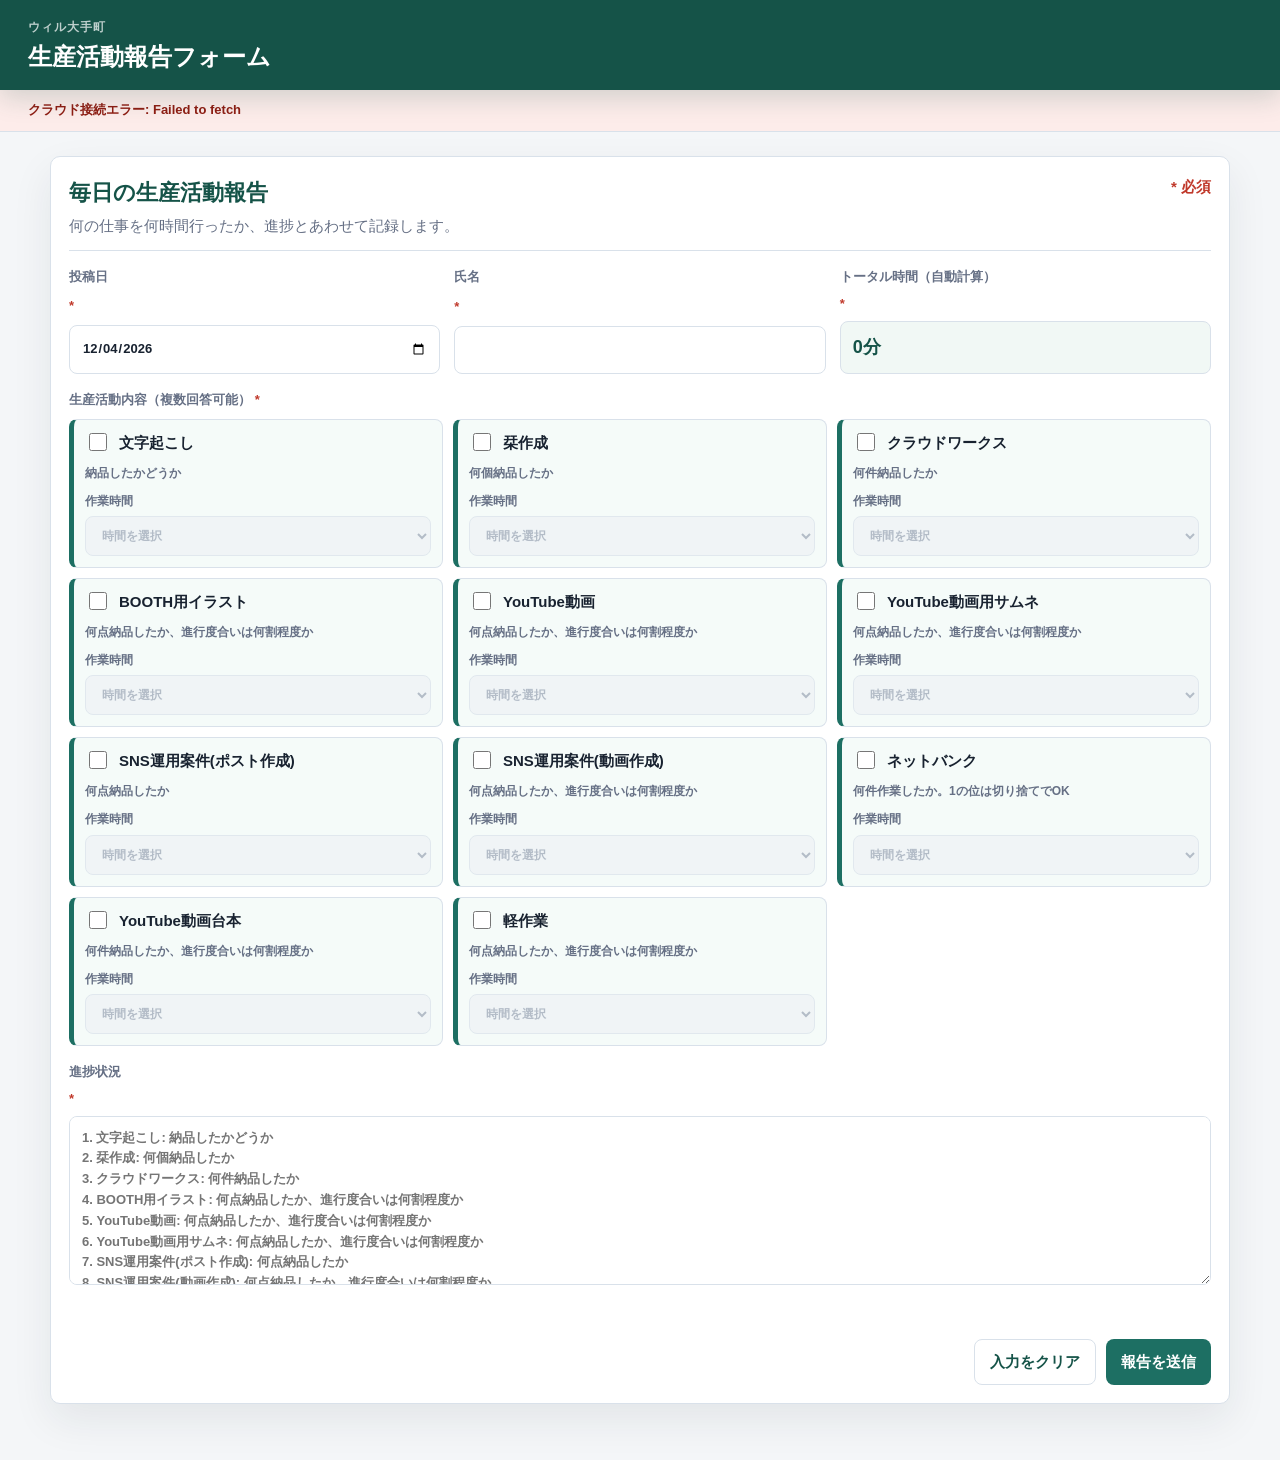
<file: index.html>
<!DOCTYPE html>
<html lang="ja">
<head>
  <meta charset="UTF-8">
  <meta name="viewport" content="width=device-width, initial-scale=1.0">
  <title>ウィル大手町 | 生産活動報告フォーム</title>
  <link rel="stylesheet" href="style.css?v=20260827-connection-recovery">
</head>
<body data-page="form">
  <header class="site-header">
    <div>
      <p class="eyebrow">ウィル大手町</p>
      <h1>生産活動報告フォーム</h1>
    </div>
  </header>

  <div id="storage-status" class="storage-status warn" role="status" aria-live="polite">保存先を確認しています。</div>
  <div id="capacity-warning" class="capacity-warning" role="alert" hidden></div>

  <main class="form-shell">
    <section id="pending-report-panel" class="pending-report-panel" aria-labelledby="pending-report-title" hidden>
      <div class="panel-head">
        <div>
          <h2 id="pending-report-title">未送信・要確認データ</h2>
          <p>クラウド保存が完了していない報告です。内容を修正して再送するか、不要な場合だけ破棄してください。</p>
        </div>
      </div>
      <div id="pending-report-list" class="pending-report-list"></div>
    </section>

    <section class="form-panel" aria-labelledby="report-title">
      <div class="panel-head">
        <div>
          <h2 id="report-title">毎日の生産活動報告</h2>
          <p>何の仕事を何時間行ったか、進捗とあわせて記録します。</p>
        </div>
        <span class="required-note">* 必須</span>
      </div>

      <form id="report-form" autocomplete="off">
        <div class="form-grid">
          <label>
            投稿日 <span class="required">*</span>
            <input type="date" id="report-date" required>
          </label>

          <label>
            氏名 <span class="required">*</span>
            <input type="text" id="report-name" required>
          </label>

          <label>
            トータル時間（自動計算） <span class="required">*</span>
            <input type="text" id="report-minutes-display" class="total-time-input" value="0分" readonly>
            <input type="hidden" id="report-minutes" value="0">
          </label>
        </div>

        <section class="field-block">
          <div class="field-title">生産活動内容（複数回答可能） <span class="required">*</span></div>
          <div id="activity-list" class="activity-grid"></div>
        </section>

        <label class="progress-field">
          進捗状況 <span class="required">*</span>
          <textarea id="report-progress" rows="7" required></textarea>
        </label>

        <div id="form-message" class="form-message" role="status" aria-live="polite"></div>

        <div class="form-actions">
          <button type="button" class="secondary-button" id="clear-form">入力をクリア</button>
          <button type="submit" class="primary-button">報告を送信</button>
        </div>
      </form>
    </section>
  </main>

  <script src="config.js?v=20260706-soft-date-check"></script>
  <script src="app.js?v=20261112-report-storage-v3"></script>
</body>
</html>
</file>
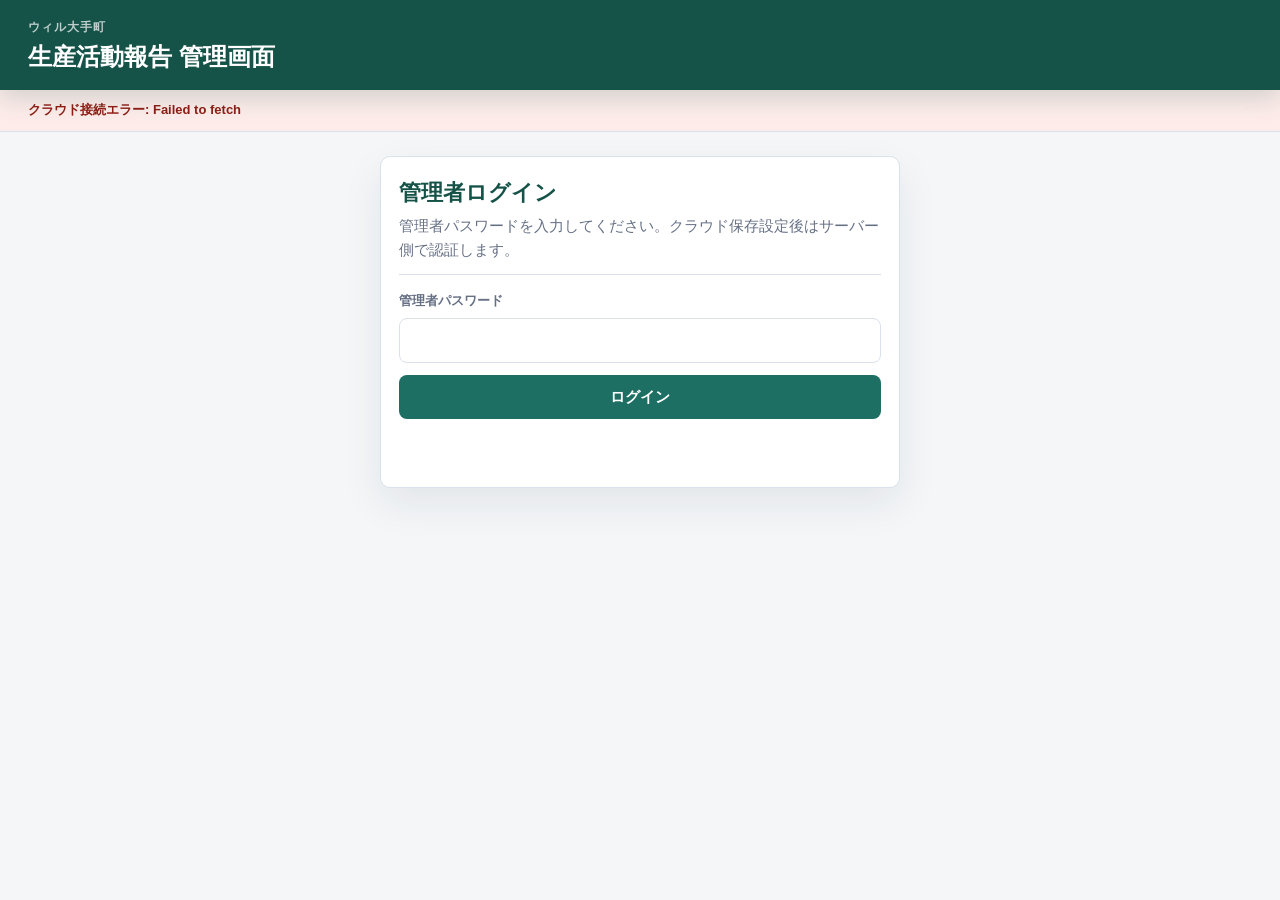
<file: admin.html>
<!DOCTYPE html>
<html lang="ja">
<head>
  <meta charset="UTF-8">
  <meta name="viewport" content="width=device-width, initial-scale=1.0">
  <title>ウィル大手町 | 生産活動報告 管理画面</title>
  <link rel="stylesheet" href="style.css?v=20260827-connection-recovery">
</head>
<body data-page="admin">
  <header class="site-header">
    <div>
      <p class="eyebrow">ウィル大手町</p>
      <h1>生産活動報告 管理画面</h1>
    </div>
  </header>

  <div id="storage-status" class="storage-status warn">保存先を確認中...</div>

  <main class="admin-shell">
    <section id="admin-lock" class="login-panel">
      <div class="panel-head">
        <div>
          <h2>管理者ログイン</h2>
          <p>管理者パスワードを入力してください。クラウド保存設定後はサーバー側で認証します。</p>
        </div>
      </div>
      <form id="admin-login-form" class="login-form" autocomplete="off">
        <label>
          管理者パスワード
          <input type="password" id="admin-pin" inputmode="numeric">
        </label>
        <button type="submit" class="primary-button">ログイン</button>
        <div id="admin-login-message" class="form-message" role="status" aria-live="polite"></div>
      </form>
    </section>

    <section id="admin-console" class="admin-console hidden">
      <div class="admin-tabs" aria-label="管理メニュー">
        <button type="button" class="admin-tab active" data-admin-view="reports">データ管理</button>
        <button type="button" class="admin-tab" data-admin-view="summary">集計</button>
        <button type="button" class="admin-tab" data-admin-view="date-check">日付確認</button>
        <button type="button" class="admin-tab" data-admin-view="settings">項目編集</button>
      </div>

      <section class="admin-view" data-admin-panel="summary">
        <div class="toolbar-card">
          <div class="period-row">
            <button type="button" class="secondary-button" id="period-prev">前へ</button>
            <button type="button" class="secondary-button" id="period-next">次へ</button>
            <label>
              集計単位
              <select id="period-mode">
                <option value="week">週</option>
                <option value="month">月</option>
              </select>
            </label>
            <label>
              基準日
              <input type="date" id="period-date">
            </label>
            <div id="period-label" class="period-label"></div>
          </div>
          <div class="kpi-grid">
            <div class="kpi-card"><span>報告件数</span><strong id="total-count">0件</strong></div>
            <div class="kpi-card"><span>合計時間</span><strong id="total-time">0時間</strong></div>
            <div class="kpi-card"><span>人数</span><strong id="staff-count">0名</strong></div>
            <div class="kpi-card"><span>最多活動</span><strong id="top-activity">-</strong></div>
          </div>
        </div>

        <div class="chart-grid">
          <article class="card chart-card chart-card-overall">
            <div class="card-head">
              <h2>全体グラフ</h2>
              <span>活動別</span>
            </div>
            <div id="overall-chart" class="bar-chart"></div>
          </article>

          <article class="card chart-card chart-card-staff">
            <div class="card-head">
              <h2>個別グラフ</h2>
              <select id="staff-select" aria-label="職員を選択"></select>
            </div>
            <div id="staff-chart" class="bar-chart"></div>
          </article>
        </div>

        <div class="table-grid">
          <article class="card">
            <div class="card-head">
              <h2>活動別統計</h2>
            </div>
            <div id="activity-summary"></div>
          </article>

          <article class="card">
            <div class="card-head">
              <h2>個人別統計</h2>
            </div>
            <div id="staff-summary"></div>
          </article>
        </div>
      </section>

      <section class="admin-view active" data-admin-panel="reports">
        <article class="card">
          <div class="card-head">
            <div>
              <p class="section-kicker">データ管理</p>
              <h2>報告データの修正・削除・検索</h2>
              <p class="muted">送信済みの報告を古い日付まで検索し、編集・削除できます。</p>
            </div>
            <div class="inline-actions">
            </div>
          </div>
          <div class="report-tools">
            <label>
              データ検索
              <input type="search" id="report-search" placeholder="日付・氏名・活動・進捗で検索">
            </label>
            <label>
              開始日
              <input type="date" id="report-filter-start">
            </label>
            <label>
              終了日
              <input type="date" id="report-filter-end">
            </label>
            <div class="inline-actions">
              <button type="button" class="primary-button" id="apply-report-range">検索</button>
              <button type="button" class="secondary-button" id="clear-report-filters">検索クリア</button>
            </div>
          </div>
          <section id="report-edit-panel" class="edit-panel hidden" aria-labelledby="report-edit-title">
            <div class="card-head compact-head">
              <h3 id="report-edit-title">報告を編集</h3>
              <button type="button" class="secondary-button small" id="cancel-report-edit">編集をキャンセル</button>
            </div>
            <form id="report-edit-form" autocomplete="off">
              <input type="hidden" id="edit-report-id">
              <div class="form-grid">
                <label>投稿日<input type="date" id="edit-report-date" required></label>
                <label>氏名<input type="text" id="edit-report-name" required></label>
                <label>トータル時間（自動計算）<input type="text" id="edit-report-minutes-display" class="total-time-input" value="0分" readonly><input type="hidden" id="edit-report-minutes" value="0"></label>
              </div>
              <section class="field-block">
                <div class="field-title">生産活動内容</div>
                <div id="edit-activity-list" class="activity-grid"></div>
              </section>
              <label class="progress-field">
                進捗状況
                <textarea id="edit-report-progress" rows="5" required></textarea>
              </label>
              <div id="edit-report-message" class="form-message" role="status" aria-live="polite"></div>
              <div class="form-actions">
                <button type="submit" class="primary-button">編集内容を保存</button>
              </div>
            </form>
          </section>
          <div id="report-table"></div>
          <details class="history-panel">
            <summary>操作履歴</summary>
            <div id="history-list"></div>
          </details>
        </article>
      </section>

      <section class="admin-view" data-admin-panel="date-check">
        <div class="toolbar-card">
          <div class="card-head compact-head">
            <div>
              <p class="section-kicker">日付確認</p>
              <h2>投稿日と送信日の確認</h2>
              <p class="muted">利用者が選んだ投稿日と、実際に送信された日を比較します。</p>
            </div>
          </div>
          <div class="report-tools">
            <label>開始日<input type="date" id="review-filter-start"></label>
            <label>終了日<input type="date" id="review-filter-end"></label>
            <button type="button" class="primary-button" id="apply-review-range">検索</button>
          </div>
          <div class="kpi-grid">
            <div class="kpi-card"><span>確認対象</span><strong id="date-check-total">0件</strong></div>
            <div class="kpi-card"><span>日付一致</span><strong id="date-check-correct">0件</strong></div>
            <div class="kpi-card"><span>要確認</span><strong id="date-check-mistakes">0件</strong></div>
            <div class="kpi-card"><span>要確認率</span><strong id="date-check-rate">0%</strong></div>
          </div>
        </div>

        <div class="table-grid date-check-grid">
          <article class="card">
            <div class="card-head">
              <h2>利用者別要確認率</h2>
            </div>
            <div id="user-date-error-table"></div>
          </article>

          <article class="card">
            <div class="card-head">
              <h2>日付確認一覧</h2>
            </div>
            <div id="date-check-table"></div>
          </article>
        </div>
      </section>
      <section class="admin-view" data-admin-panel="settings">
        <div class="settings-grid">
          <article class="card">
            <div class="card-head">
              <h2>生産活動項目</h2>
              <button type="button" class="secondary-button" id="add-activity">項目追加</button>
            </div>
            <div id="activity-editor" class="activity-editor"></div>

            <div class="form-actions">
              <button type="button" class="secondary-button" id="reset-activities">初期項目に戻す</button>
              <button type="button" class="primary-button" id="save-activities">項目を保存</button>
            </div>
          </article>

          <article class="card">
            <div class="card-head">
              <h2>管理者パスワード</h2>
            </div>
            <form id="pin-form" class="pin-form" autocomplete="off">
              <label>
                新しい管理者パスワード
                <input type="password" id="new-pin" inputmode="numeric" minlength="4" required>
              </label>
              <button type="submit" class="primary-button">パスワードを変更</button>
              <div id="pin-message" class="form-message" role="status" aria-live="polite"></div>
            </form>
          </article>
        </div>
      </section>
    </section>
  </main>

  <script src="config.js?v=20260706-soft-date-check"></script>
  <script src="app.js?v=20261112-report-range-v2"></script>
</body>
</html>
</file>
<file: style.css>
:root {
  --bg: #f4f6f8;
  --card: #ffffff;
  --panel: #f9fbfd;
  --text: #182230;
  --muted: #667085;
  --line: #d9e1ea;
  --primary: #1d6f63;
  --primary-dark: #155348;
  --accent: #2e75b6;
  --danger: #c0392b;
  --warn: #b56a00;
  --shadow: 0 16px 40px rgba(24, 34, 48, 0.08);
}

* {
  box-sizing: border-box;
}

body {
  margin: 0;
  color: var(--text);
  background: var(--bg);
  font-family: "Yu Gothic UI", "Meiryo", "Hiragino Kaku Gothic ProN", sans-serif;
  font-size: 15px;
  line-height: 1.6;
}

button,
input,
select,
textarea {
  font: inherit;
}

button {
  cursor: pointer;
}

.site-header {
  position: sticky;
  top: 0;
  z-index: 10;
  display: flex;
  align-items: center;
  justify-content: space-between;
  gap: 16px;
  padding: 18px 28px;
  color: #fff;
  background: #155348;
  box-shadow: 0 8px 24px rgba(21, 83, 72, 0.18);
}

.site-header h1 {
  margin: 0;
  font-size: 24px;
  line-height: 1.3;
}

.eyebrow {
  margin: 0 0 4px;
  color: rgba(255, 255, 255, 0.72);
  font-size: 12px;
  font-weight: 800;
  letter-spacing: 0.08em;
  text-transform: none;
}


.storage-status {
  position: sticky;
  top: 76px;
  z-index: 9;
  border-bottom: 1px solid var(--line);
  padding: 10px 28px;
  font-size: 13px;
  font-weight: 900;
}

.storage-status.ok {
  color: #145342;
  background: #e9f8f2;
}

.storage-status.warn {
  color: #7a4b00;
  background: #fff4db;
}

.storage-status.error {
  color: #8f1d13;
  background: #fdecea;
}

.capacity-warning {
  border-bottom: 1px solid #f0c36d;
  padding: 10px 28px;
  color: #7a4b00;
  background: #fff4db;
  font-size: 13px;
  font-weight: 800;
}

.pending-report-panel {
  margin-bottom: 18px;
  border: 2px solid #d97b00;
  border-radius: 8px;
  padding: 18px;
  background: #fffaf2;
}

.pending-report-list {
  display: grid;
  gap: 10px;
}

.pending-report-item {
  display: grid;
  grid-template-columns: minmax(0, 1fr) auto;
  align-items: center;
  gap: 16px;
  border: 1px solid #e6c58e;
  border-radius: 6px;
  padding: 12px;
  background: #fff;
}

.pending-report-item.blocked {
  border-color: #dc7770;
  background: #fff7f6;
}

.pending-report-summary {
  display: flex;
  min-width: 0;
  flex-wrap: wrap;
  align-items: center;
  gap: 6px 12px;
}

.pending-report-summary strong,
.pending-report-summary span {
  white-space: nowrap;
}

.pending-report-summary small {
  width: 100%;
  color: var(--danger);
}

.pending-status {
  border-radius: 999px;
  padding: 2px 9px;
  color: #7a4b00;
  background: #fff0c7;
  font-size: 12px;
  font-weight: 900;
}

.pending-report-item.blocked .pending-status {
  color: #8f1d13;
  background: #fde3e1;
}

.pending-report-actions {
  display: flex;
  flex-wrap: nowrap;
  gap: 8px;
}

.pending-report-actions button {
  min-height: 40px;
  padding: 8px 14px;
  white-space: nowrap;
}

.admin-link {
  display: inline-flex;
  align-items: center;
  justify-content: center;
  border: 1px solid rgba(255, 255, 255, 0.42);
  border-radius: 999px;
  padding: 9px 14px;
  color: #fff;
  text-decoration: none;
  white-space: nowrap;
  font-weight: 800;
}

.form-shell,
.admin-shell {
  width: min(1180px, calc(100% - 28px));
  margin: 24px auto 56px;
}

.form-panel,
.login-panel,
.toolbar-card,
.card {
  border: 1px solid var(--line);
  border-radius: 10px;
  background: var(--card);
  box-shadow: var(--shadow);
}

.form-panel,
.login-panel,
.toolbar-card,
.card {
  padding: 18px;
}

.panel-head,
.card-head {
  display: flex;
  align-items: flex-start;
  justify-content: space-between;
  gap: 16px;
  border-bottom: 1px solid var(--line);
  margin-bottom: 16px;
  padding-bottom: 12px;
}

.panel-head h2,
.card-head h2 {
  margin: 0;
  color: var(--primary-dark);
  font-size: 22px;
}

.panel-head p {
  margin: 4px 0 0;
  color: var(--muted);
}

.card-head .muted {
  margin: 4px 0 0;
}

.section-kicker {
  margin: 0 0 4px;
  color: var(--primary);
  font-size: 12px;
  font-weight: 900;
}

.management-note {
  display: grid;
  gap: 6px;
  border: 1px solid #c7e2d8;
  border-left: 5px solid var(--primary);
  border-radius: 8px;
  margin-bottom: 16px;
  padding: 13px 14px;
  color: #145342;
  background: #f0fbf7;
}

.management-note strong,
.management-note span {
  display: block;
}

.management-note span {
  color: var(--muted);
  font-size: 13px;
  font-weight: 800;
}
.confirm-panel {
  display: grid;
  gap: 8px;
  border: 1px solid #f0cf8a;
  border-left: 5px solid var(--warn);
  border-radius: 8px;
  margin-top: 12px;
  padding: 12px;
  color: #704200;
  background: #fff7e8;
}

.confirm-panel strong,
.confirm-panel span {
  display: block;
}

.confirm-panel span {
  font-size: 13px;
  font-weight: 800;
}

.required,
.required-note {
  color: var(--danger);
  font-weight: 900;
}

label {
  display: grid;
  gap: 6px;
  color: var(--muted);
  font-size: 13px;
  font-weight: 900;
}

input,
select,
textarea {
  width: 100%;
  border: 1px solid var(--line);
  border-radius: 8px;
  padding: 11px 12px;
  color: var(--text);
  background: #fff;
}

textarea {
  resize: vertical;
}

input:focus,
select:focus,
textarea:focus {
  outline: 3px solid rgba(29, 111, 99, 0.18);
  border-color: var(--primary);
}

.form-grid {
  display: grid;
  grid-template-columns: repeat(3, minmax(0, 1fr));
  gap: 14px;
}

.field-block,
.progress-field {
  margin-top: 16px;
}

.field-title {
  margin-bottom: 8px;
  color: var(--muted);
  font-size: 13px;
  font-weight: 900;
}

.activity-grid {
  display: grid;
  grid-template-columns: repeat(3, minmax(0, 1fr));
  gap: 10px;
}

.activity-card {
  display: grid;
  grid-template-columns: auto 1fr;
  gap: 5px 9px;
  align-items: start;
  border: 1px solid var(--line);
  border-left: 5px solid var(--primary);
  border-radius: 8px;
  padding: 11px;
  color: var(--text);
  background: #f5fbf9;
}

.activity-card input {
  width: 18px;
  height: 18px;
  margin-top: 2px;
}

.activity-card span {
  font-weight: 900;
}

.activity-card small {
  grid-column: 2;
  color: var(--muted);
  font-size: 12px;
  font-weight: 700;
}
.total-time-input {
  color: var(--primary-dark);
  background: #f1f8f5;
  font-size: 18px;
  font-weight: 900;
}

.activity-card-with-time {
  grid-template-columns: 1fr;
  gap: 9px;
}

.activity-card-with-time.selected {
  background: #ecf8f4;
  border-color: #b8ddd1;
}

.activity-check-line {
  display: grid;
  grid-template-columns: auto 1fr;
  gap: 5px 9px;
  align-items: start;
  color: var(--text);
  font-size: 15px;
}

.activity-card-with-time small {
  grid-column: auto;
}

.activity-time-field {
  display: grid;
  gap: 5px;
  color: var(--muted);
  font-size: 12px;
  font-weight: 900;
}

.activity-time-field select:disabled {
  color: #98a2b3;
  background: #eef2f6;
}

.form-message {
  min-height: 24px;
  margin-top: 14px;
  font-weight: 900;
}

.form-message.ok {
  color: var(--primary-dark);
}

.form-message.error {
  color: var(--danger);
}

.form-actions,
.inline-actions {
  display: flex;
  flex-wrap: wrap;
  gap: 10px;
  justify-content: flex-end;
  margin-top: 16px;
}

.primary-button,
.secondary-button,
.danger-button {
  border: 0;
  border-radius: 8px;
  padding: 10px 15px;
  font-weight: 900;
}

.primary-button {
  color: #fff;
  background: var(--primary);
}

.secondary-button {
  border: 1px solid var(--line);
  color: var(--primary-dark);
  background: #fff;
}

.danger-button {
  color: #fff;
  background: var(--danger);
}

.small {
  padding: 7px 10px;
  font-size: 13px;
}

.file-button {
  display: inline-flex;
  align-items: center;
  justify-content: center;
  margin: 0;
  font-size: 15px;
}

.hidden {
  display: none !important;
}

.login-panel {
  max-width: 520px;
  margin: 0 auto;
}

.login-form,
.pin-form {
  display: grid;
  gap: 12px;
}

.admin-tabs {
  display: flex;
  flex-wrap: wrap;
  gap: 8px;
  margin-bottom: 14px;
}

.admin-tab {
  border: 1px solid var(--line);
  border-radius: 999px;
  padding: 10px 16px;
  color: var(--primary-dark);
  background: #fff;
  font-weight: 900;
}

.admin-tab.active {
  border-color: var(--primary);
  color: #fff;
  background: var(--primary);
}

.admin-view {
  display: none;
}

.admin-view.active {
  display: block;
}

.period-row {
  display: grid;
  grid-template-columns: auto auto minmax(130px, 180px) minmax(190px, 1fr) minmax(260px, 1.2fr);
  gap: 10px;
  align-items: end;
}

.period-label {
  border: 1px solid #bfcede;
  border-radius: 8px;
  padding: 10px 12px;
  color: #19486f;
  background: #eef6ff;
  font-weight: 900;
}

.kpi-grid {
  display: grid;
  grid-template-columns: repeat(4, minmax(0, 1fr));
  gap: 10px;
  margin-top: 12px;
}

.kpi-card {
  border: 1px solid var(--line);
  border-left: 5px solid var(--primary);
  border-radius: 8px;
  padding: 12px;
  background: #f5fbf9;
}

.kpi-card span {
  display: block;
  color: var(--muted);
  font-size: 12px;
  font-weight: 900;
}

.kpi-card strong {
  display: block;
  margin-top: 4px;
  color: var(--primary-dark);
  font-size: 22px;
  line-height: 1.15;
}

.chart-grid,
.table-grid,
.settings-grid {
  display: grid;
  grid-template-columns: repeat(2, minmax(0, 1fr));
  gap: 14px;
  margin-top: 14px;
  align-items: start;
}

.card-head h2 {
  font-size: 19px;
}

.card-head span {
  color: var(--muted);
  font-size: 12px;
  font-weight: 900;
}

.card-head select {
  width: min(260px, 100%);
}

.chart-card {
  border-top: 4px solid transparent;
}

.chart-card-overall {
  border-top-color: #147a65;
}

.chart-card-staff {
  border-top-color: #4f46e5;
}

.chart-card-overall .card-head h2 {
  color: #0f5f50;
}

.chart-card-staff .card-head h2 {
  color: #4338ca;
}

.bar-chart {
  display: grid;
  gap: 12px;
}

.bar-row {
  display: grid;
  gap: 6px;
}

.bar-meta {
  display: flex;
  align-items: center;
  justify-content: space-between;
  gap: 12px;
}

.bar-meta strong {
  min-width: 0;
  overflow: hidden;
  text-overflow: ellipsis;
  white-space: nowrap;
}

.bar-meta span {
  color: var(--muted);
  white-space: nowrap;
  font-size: 12px;
  font-weight: 900;
}

.bar-track {
  height: 16px;
  overflow: hidden;
  border-radius: 999px;
  background: #edf2f7;
}

.bar-fill {
  height: 100%;
  border-radius: inherit;
  background: linear-gradient(90deg, var(--primary), var(--accent));
}

.chart-card-overall .bar-track {
  background: #e4f4ef;
}

.chart-card-overall .bar-fill {
  background: linear-gradient(90deg, #147a65, #2ea47f);
}

.chart-card-staff .bar-track {
  background: #eef2ff;
}

.chart-card-staff .bar-fill {
  background: linear-gradient(90deg, #4f46e5, #2f80d1);
}

.table-wrap {
  overflow: auto;
  border: 1px solid var(--line);
  border-radius: 8px;
}

table {
  width: 100%;
  border-collapse: collapse;
}

th,
td {
  border-bottom: 1px solid var(--line);
  padding: 9px 8px;
  vertical-align: top;
  text-align: left;
  font-size: 13px;
}

th {
  color: #19486f;
  background: #eef6ff;
  font-weight: 900;
}

tr:last-child td {
  border-bottom: 0;
}

.report-table {
  min-width: 980px;
}

.date-check-table {
  min-width: 900px;
}

.report-table td:nth-child(6) {
  min-width: 280px;
  white-space: pre-wrap;
}

.status-pill {
  display: inline-flex;
  align-items: center;
  justify-content: center;
  border-radius: 999px;
  padding: 4px 9px;
  font-size: 12px;
  font-weight: 900;
  white-space: nowrap;
}

.status-pill.ok {
  color: #145342;
  background: #e4f6ee;
}

.status-pill.error {
  color: #8f1d13;
  background: #fdecea;
}

.report-tools {
  display: grid;
  grid-template-columns: minmax(220px, 1fr) minmax(150px, 180px) minmax(150px, 180px) auto;
  gap: 10px;
  align-items: end;
  margin: 0 0 14px;
}

.edit-panel {
  border: 1px solid var(--line);
  border-left: 5px solid var(--accent);
  border-radius: 8px;
  margin: 0 0 14px;
  padding: 14px;
  background: var(--panel);
}

.compact-head {
  margin-bottom: 12px;
  padding-bottom: 10px;
}

.compact-head h3 {
  margin: 0;
  color: var(--primary-dark);
  font-size: 18px;
}

.history-panel {
  border-top: 1px solid var(--line);
  margin-top: 14px;
  padding-top: 12px;
}

.history-panel summary {
  cursor: pointer;
  color: var(--primary-dark);
  font-weight: 900;
}

.history-list {
  display: grid;
  gap: 8px;
  max-height: 300px;
  overflow: auto;
  margin-top: 10px;
}

.history-item {
  border: 1px solid var(--line);
  border-radius: 8px;
  padding: 10px;
  background: #fff;
}

.history-item strong,
.history-item span {
  display: block;
}

.history-meta {
  color: var(--muted);
  font-size: 12px;
  font-weight: 800;
}

.history-actions {
  display: flex;
  flex-wrap: wrap;
  gap: 8px;
  margin-top: 8px;
}

.activity-editor {
  display: grid;
  gap: 10px;
}

.activity-editor-row {
  display: grid;
  grid-template-columns: minmax(160px, 1fr) minmax(240px, 1.4fr) auto auto;
  gap: 10px;
  align-items: end;
  border: 1px solid var(--line);
  border-left: 5px solid var(--accent);
  border-radius: 8px;
  padding: 10px;
  background: var(--panel);
}

.check-line {
  display: inline-flex;
  align-items: center;
  gap: 8px;
  padding-bottom: 10px;
  color: var(--primary-dark);
  white-space: nowrap;
}

.check-line input {
  width: 18px;
  height: 18px;
}

.empty-state {
  border: 1px dashed #c6d2df;
  border-radius: 8px;
  padding: 16px;
  color: var(--muted);
  background: #fafcff;
  font-weight: 800;
}

@media (max-width: 980px) {
  .pending-report-item {
    grid-template-columns: 1fr;
  }

  .pending-report-actions {
    justify-content: flex-start;
  }
  .site-header,
  .panel-head,
  .card-head {
    align-items: stretch;
    flex-direction: column;
  }

  .form-grid,
  .activity-grid,
  .report-tools,
  .period-row,
  .kpi-grid,
  .chart-grid,
  .table-grid,
  .settings-grid,
  .activity-editor-row {
    grid-template-columns: 1fr;
  }

  .form-actions,
  .inline-actions {
    justify-content: stretch;
  }

  .form-actions button,
  .inline-actions button {
    width: 100%;
  }
}
</file>
